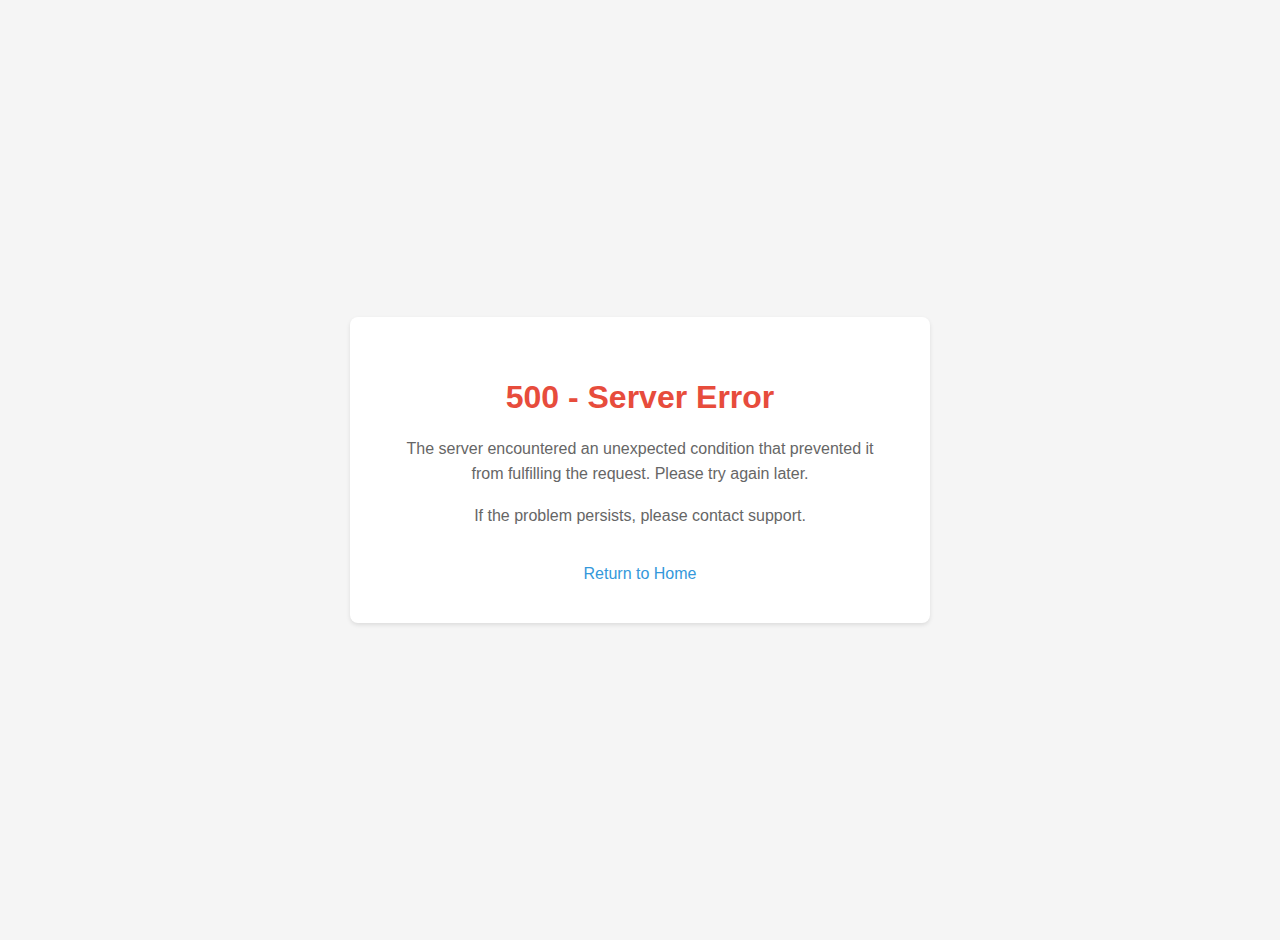
<file: static/50x.html>
<!DOCTYPE html>
<html lang="en">
<head>
    <meta charset="UTF-8">
    <meta name="viewport" content="width=device-width, initial-scale=1.0">
    <title>500 - Server Error</title>
    <style>
        body {
            font-family: -apple-system, BlinkMacSystemFont, "Segoe UI", Roboto, Oxygen, Ubuntu, Cantarell, sans-serif;
            background: #f5f5f5;
            margin: 0;
            padding: 20px;
            display: flex;
            justify-content: center;
            align-items: center;
            min-height: 100vh;
        }
        .error-container {
            background: white;
            padding: 40px;
            border-radius: 8px;
            box-shadow: 0 2px 4px rgba(0,0,0,0.1);
            text-align: center;
            max-width: 500px;
        }
        h1 { color: #e74c3c; margin-bottom: 20px; }
        p { color: #666; line-height: 1.6; }
        .back-link {
            display: inline-block;
            margin-top: 20px;
            color: #3498db;
            text-decoration: none;
        }
        .back-link:hover { text-decoration: underline; }
    </style>
</head>
<body>
    <div class="error-container">
        <h1>500 - Server Error</h1>
        <p>The server encountered an unexpected condition that prevented it from fulfilling the request. Please try again later.</p>
        <p>If the problem persists, please contact support.</p>
        <a href="/" class="back-link">Return to Home</a>
    </div>
</body>
</html>
</file>
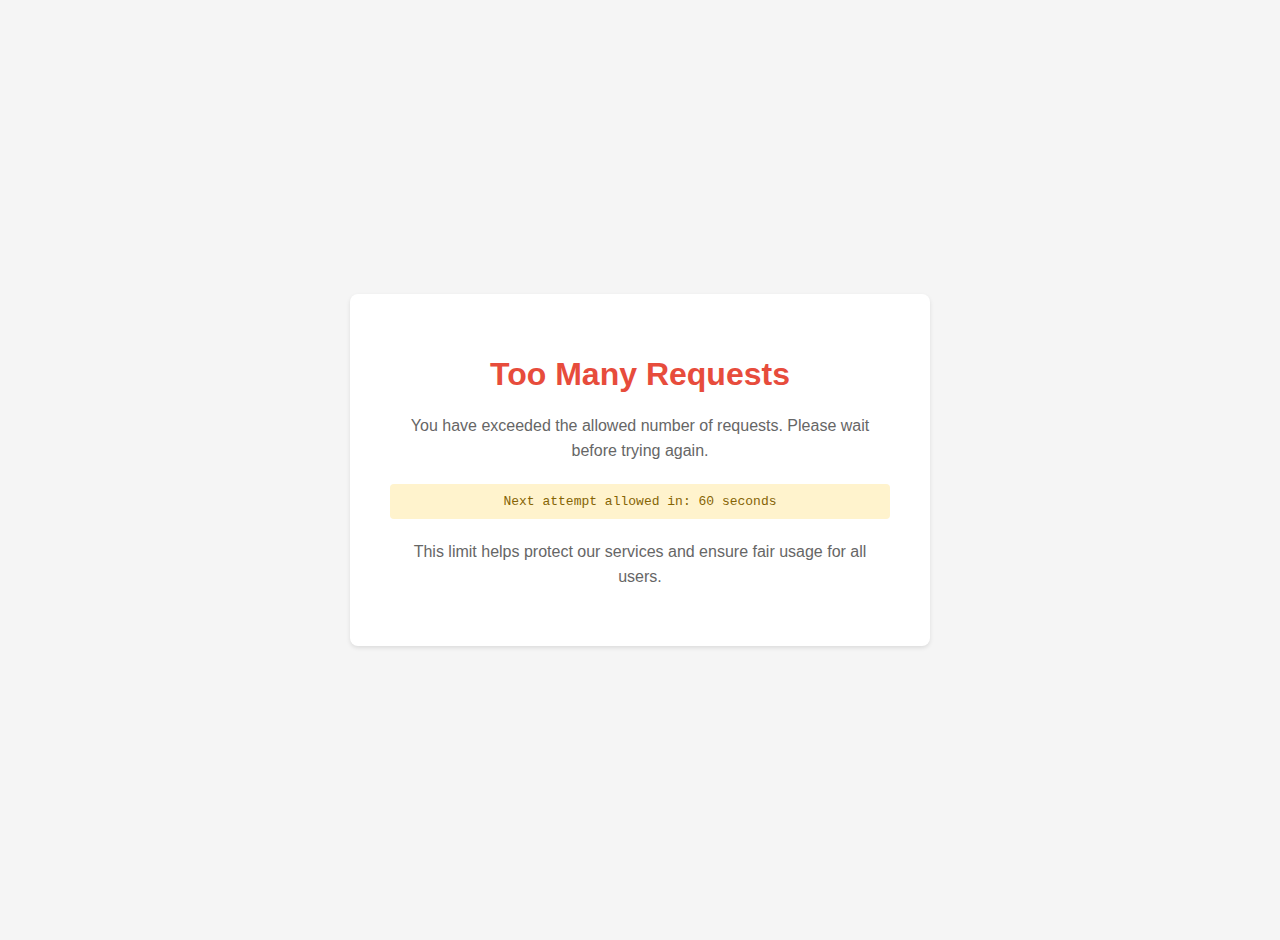
<file: static/rate-limit.html>
<!DOCTYPE html>
<html lang="en">
<head>
    <meta charset="UTF-8">
    <meta name="viewport" content="width=device-width, initial-scale=1.0">
    <title>Rate Limited</title>
    <style>
        body {
            font-family: -apple-system, BlinkMacSystemFont, "Segoe UI", Roboto, Oxygen, Ubuntu, Cantarell, sans-serif;
            background: #f5f5f5;
            margin: 0;
            padding: 20px;
            display: flex;
            justify-content: center;
            align-items: center;
            min-height: 100vh;
        }
        .error-container {
            background: white;
            padding: 40px;
            border-radius: 8px;
            box-shadow: 0 2px 4px rgba(0,0,0,0.1);
            text-align: center;
            max-width: 500px;
        }
        h1 { color: #e74c3c; margin-bottom: 20px; }
        p { color: #666; line-height: 1.6; }
        .timer {
            background: #fff3cd;
            color: #856404;
            padding: 10px;
            border-radius: 4px;
            margin: 20px 0;
            font-family: monospace;
        }
    </style>
</head>
<body>
    <div class="error-container">
        <h1>Too Many Requests</h1>
        <p>You have exceeded the allowed number of requests. Please wait before trying again.</p>
        <div class="timer">
            Next attempt allowed in: <span id="countdown">60</span> seconds
        </div>
        <p>This limit helps protect our services and ensure fair usage for all users.</p>
    </div>
    <script>
        let timeLeft = 60;
        const countdown = document.getElementById('countdown');
        
        const timer = setInterval(() => {
            timeLeft--;
            countdown.textContent = timeLeft;
            
            if (timeLeft <= 0) {
                clearInterval(timer);
                window.location.reload();
            }
        }, 1000);
    </script>
</body>
</html>
</file>
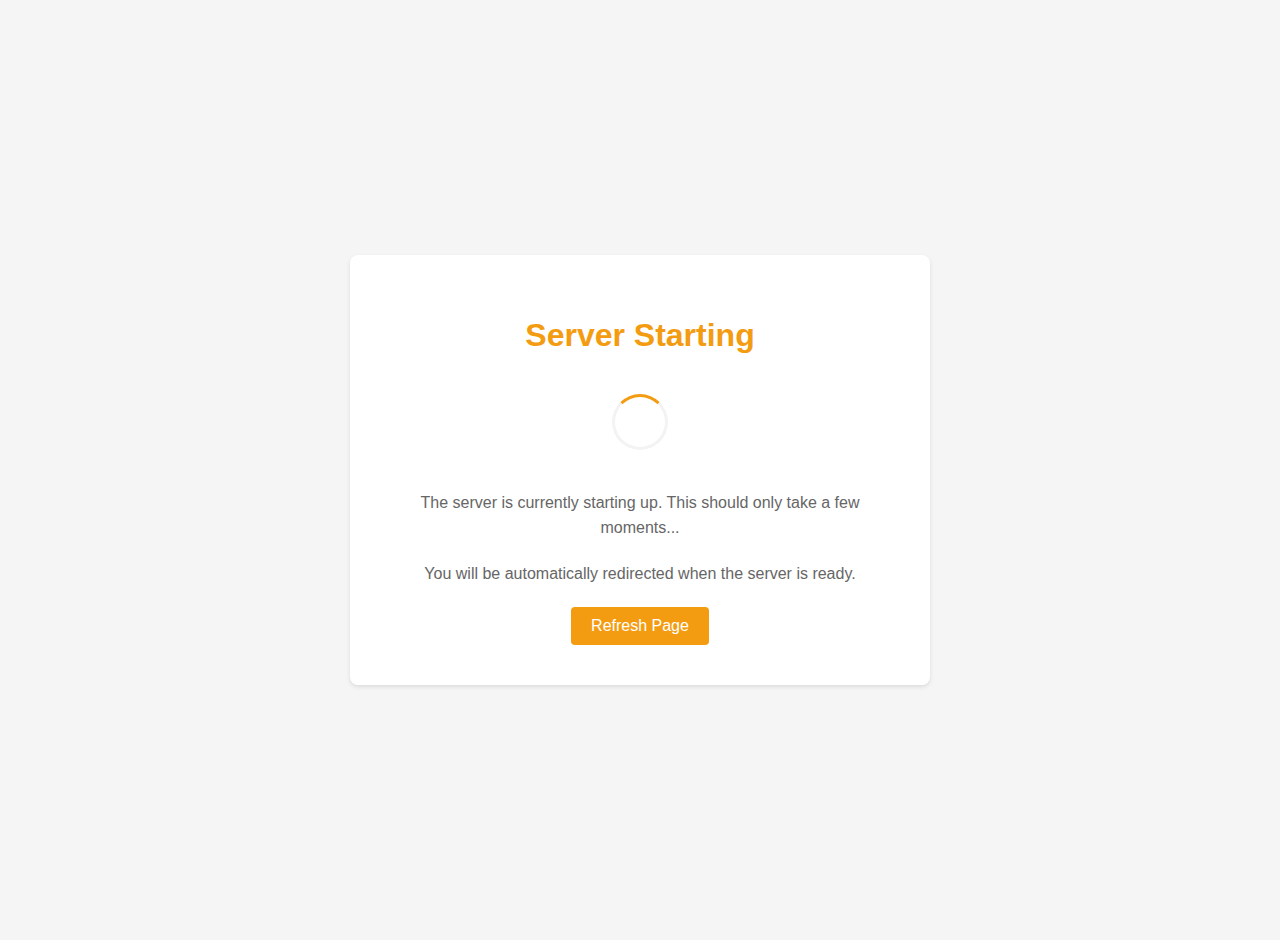
<file: static/error/backend-down.html>
<!DOCTYPE html>
<html lang="en">
<head>
    <meta charset="UTF-8">
    <meta name="viewport" content="width=device-width, initial-scale=1.0">
    <title>Server Starting</title>
    <style>
        body {
            font-family: -apple-system, BlinkMacSystemFont, "Segoe UI", Roboto, Oxygen, Ubuntu, Cantarell, sans-serif;
            background: #f5f5f5;
            margin: 0;
            padding: 20px;
            display: flex;
            justify-content: center;
            align-items: center;
            min-height: 100vh;
        }
        .error-container {
            background: white;
            padding: 40px;
            border-radius: 8px;
            box-shadow: 0 2px 4px rgba(0,0,0,0.1);
            text-align: center;
            max-width: 500px;
        }
        h1 { 
            color: #f39c12;
            margin-bottom: 20px;
        }
        p { 
            color: #666;
            line-height: 1.6;
            margin-bottom: 20px;
        }
        .loading {
            display: inline-block;
            width: 50px;
            height: 50px;
            border: 3px solid #f3f3f3;
            border-radius: 50%;
            border-top-color: #f39c12;
            animation: spin 1s linear infinite;
            margin: 20px 0;
        }
        @keyframes spin {
            to { transform: rotate(360deg); }
        }
        .refresh-btn {
            background: #f39c12;
            color: white;
            border: none;
            padding: 10px 20px;
            border-radius: 4px;
            font-size: 16px;
            cursor: pointer;
            transition: background-color 0.3s;
        }
        .refresh-btn:hover {
            background: #e67e22;
        }
    </style>
</head>
<body>
    <div class="error-container">
        <h1>Server Starting</h1>
        <div class="loading"></div>
        <p>The server is currently starting up. This should only take a few moments...</p>
        <p>You will be automatically redirected when the server is ready.</p>
        <button onclick="window.location.reload()" class="refresh-btn">Refresh Page</button>
    </div>
    <script>
        // Auto-refresh every 30 seconds
        setTimeout(() => window.location.reload(), 30000);
    </script>
</body>
</html>
</file>
